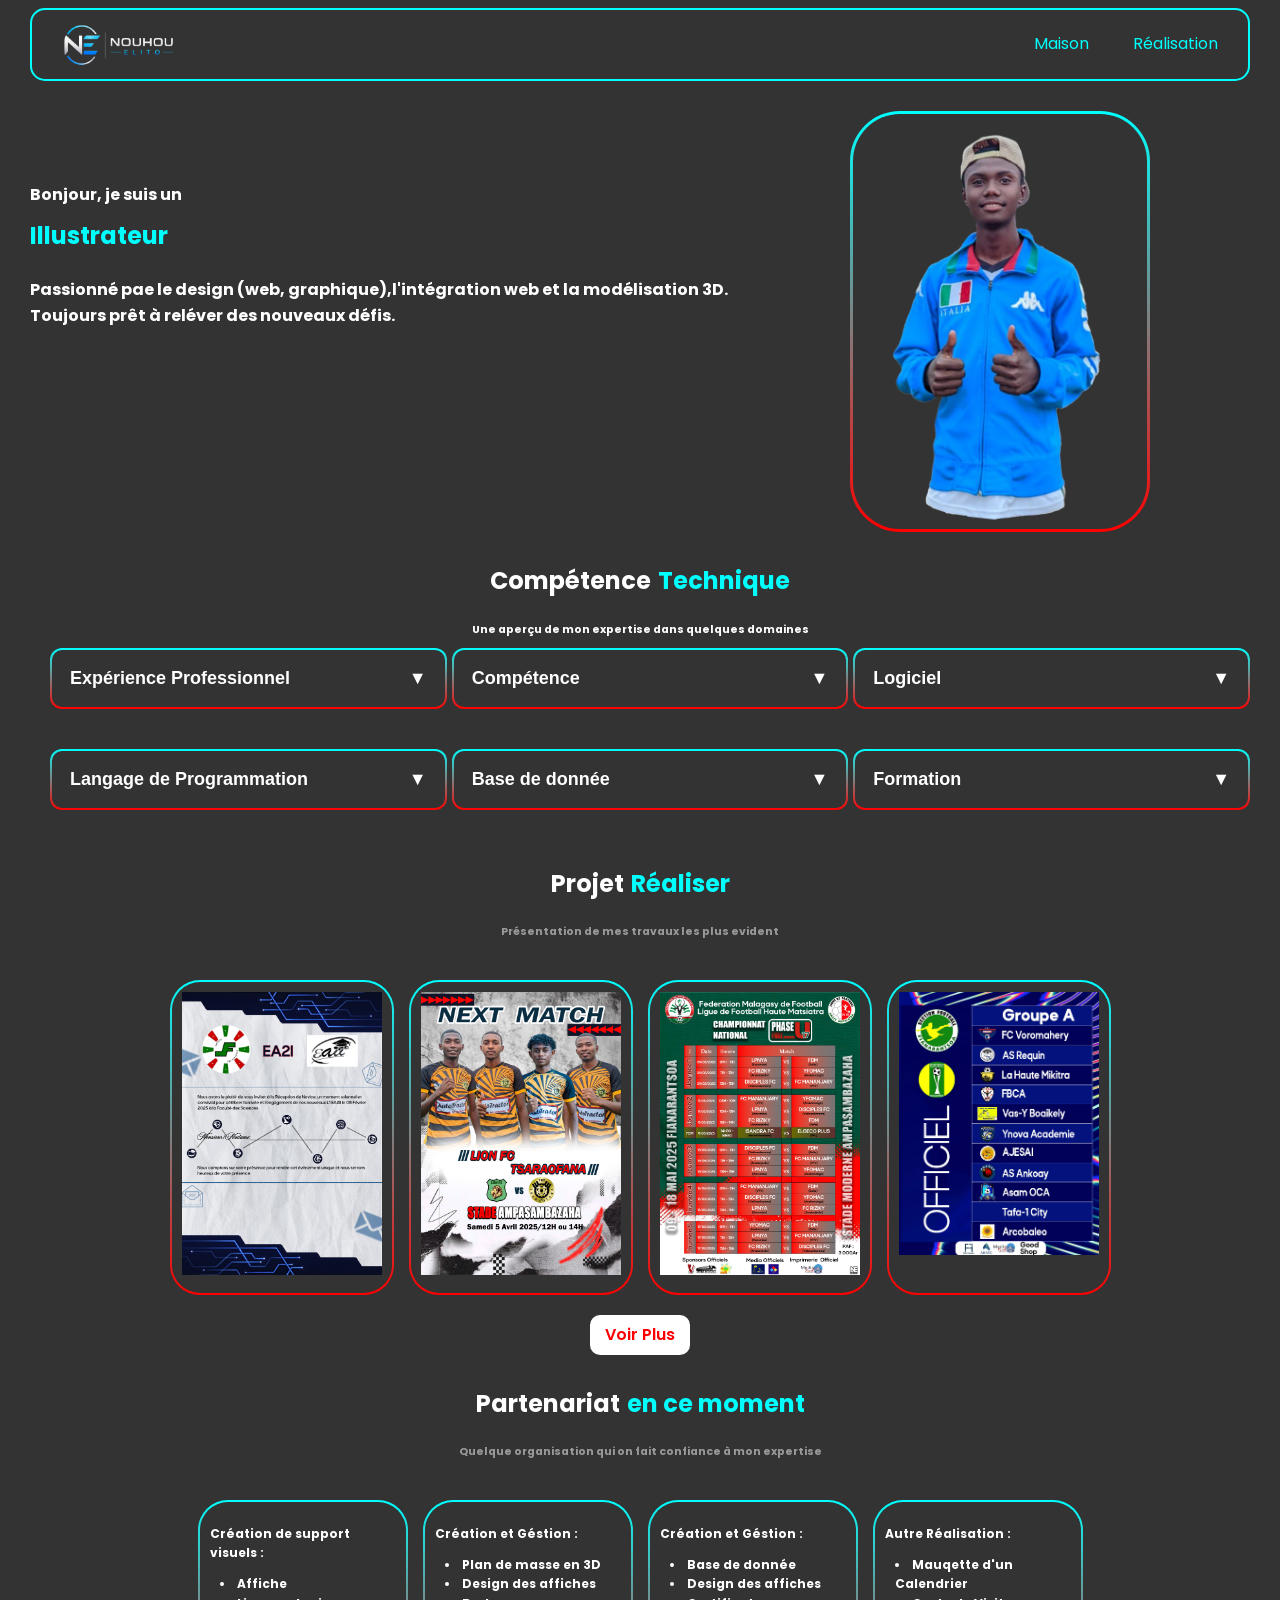
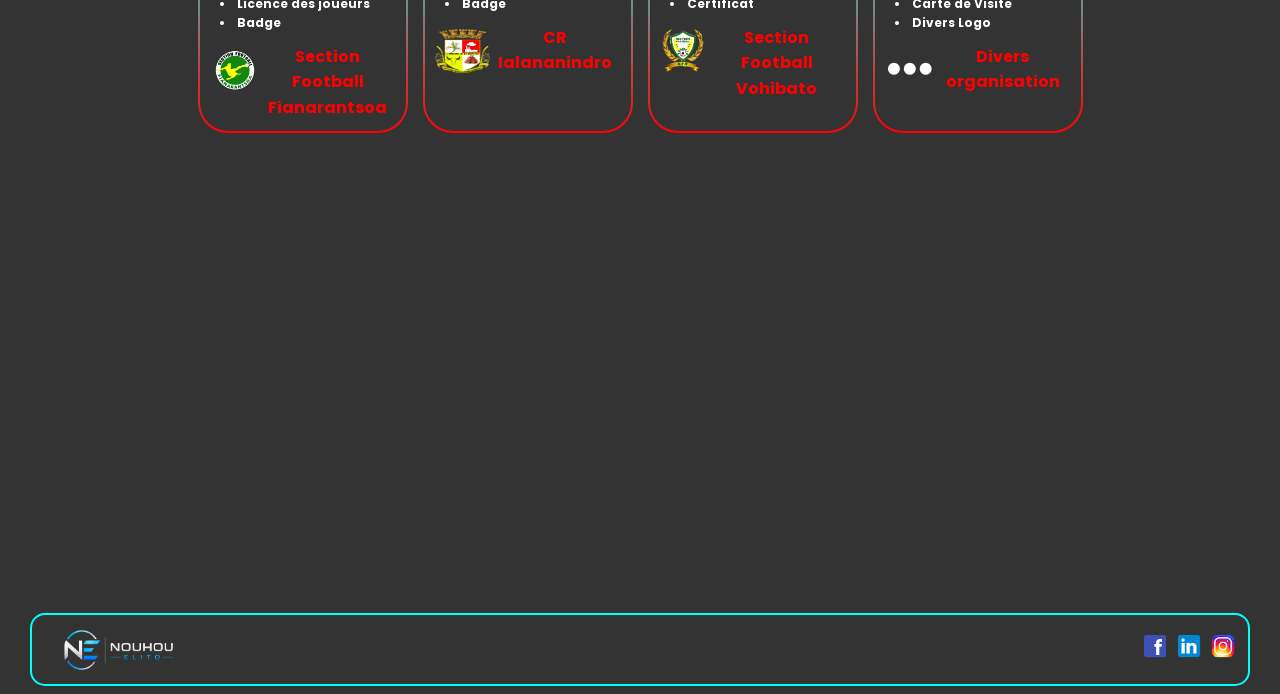
<file: index.html>
<!DOCTYPE html>
<html lang="en">
<head>
    <meta charset="UTF-8">
    <meta name="viewport" content="width=device-width, initial-scale=1.0">
    <title>Nouhou Elito</title>
    <link rel="stylesheet" href="style.css">
</head>
<body>
    <header>
    <img src="Sary/Nouhou.png" alt="Logo">

    <div class="menu" id="menu">
        ☰
    </div>

    <nav id="navbar">
        <a href="index.html">Maison</a>
        <a href="Réalisation.html">Réalisation</a>
    </nav>
</header>

    <section class="tete fade">
        <div>
            <h4>
        Bonjour, je suis un </h4> <h2> Illustrateur </h2>  <h4>Passionné pae le design (web, graphique),l'intégration
        web et la modélisation 3D.<br>Toujours prêt à reléver des nouveaux défis.
            </h4>
        </div>
        
    <img src="Sary/Elito.png" alt="Photo de moi">
    </section>

    <div class="titre fade">
        <H2>
            Compétence
        </H2>
        <h2 class="tec">
            Technique
        </h2>
    </div>

    <center>
        <h6 class="fade">
        Une aperçu de mon expertise dans quelques domaines
        </h6>

        <section class="titre1 fade">

            <article class="title">
                <button class="btn">
                    Expérience Professionnel <span>▼</span>
                </button>

                <div class="donnée">
                    <p>2025 : Designer de la section Football Fianarantsoa et Vohibato</p>
                    <p>2025 : Stagiaire en 3D</p>
                    <p>2024 : Stagiaire en Design Graphique</p>
                    <p>2023 : Formation Bureatique</p>
                </div>
            </article>

            <article class="title">
                <button class="btn">
                    Compétence <span>▼</span>
                </button>

                <div class="donnée">
                    <p>Design :</p>
                    <li>Graphique</li>
                    <li>Web</li>
                    <li>UI/UX</li>

                    <p>Web :</p>
                    <li>Intégration web</li>
                    <li>Conception de site web</li>

                    <p>3D et Audiovisuel :</p>
                    <li>Modélisation 3D</li>
                    <li>Montage Vidéo</li>
                </div>
            </article>

            <article class="title">
                <button class="btn">
                    Logiciel <span>▼</span>
                </button>

                <div class="donnée">
                    <p>Adobe :</p>
                    <li>Photoshop</li>
                    <li>XD</li>
                    <li>Première Pro</li>

                    <p>Outils :</p>
                    <li>Visual Studio Code</li>
                    <li>3Ds Max</li>
                    <li>WordPress</li>

                    <p>Bureatique :</p>
                    <li>Word</li>
                    <li>Excel</li>
                    <li>PowerPoint</li>
                </div>
            </article>

            <article class="title">
                <button class="btn">
                    Langage de Programmation <span>▼</span>
                </button>

                <div class="donnée">
                    <p>HTML : Avancé <br> Langage principal pour réalise un site</p>
                    <p>CSS : Avancé <br> Langage de mise en forme</p>
                    <p>JavaScript : Intermédiaire <br> Langage pour donner des interactivités</p>
                    <p>PHP : Intermédiaire <br> Langage pour Produire des pages dynamique</p>
                </div>
            </article>

            <article class="title">
                <button class="btn">
                    Base de donnée <span>▼</span>
                </button>

                <div class="donnée">
                    <p>MySQL : Utilisé pour échanger des informations avec des bases de donnée</p>

                    <p>MS Access : Utilisé dans les outils internes et la bureautique</p>
                </div>
            </article>

            <article class="title">
                <button class="btn">
                    Formation <span>▼</span>
                </button>

                <div class="donnée">
                    <p>2024-2025 : Diplomé de Licence en Communication Multimédia</p>

                    <p>2022-2023 : Première Année de Licence en Information Communication et Multimédia</p>

                    <p>2021-2022 : Baccalauréat Série D</p>
                </div>
            </article>

        </section>

        <div class="titre fade">
        <H2>
            Projet
        </H2>
        <h2 class="tec">
            Réaliser
        </h2>
        </div>
    
        <h6>
        Présentation de mes travaux les plus evident
        </h6>

        <table class="fade" cellspacing="15">
            <tr>
                <th><img src="Sary/Fac Science.jpg" alt=""></th>
                <th><img src="Sary/D1 J12.jpg" alt=""></th>
                <th><img src="Sary/Calendrier U17.jpg" alt=""></th>
                <th><img src="Sary/Poule A officiel.jpg" alt=""></th>
            </tr>
        </table>

        <div class="voir">
            <a href="Réalisation.html">Voir Plus </a>
        </div>

        <div class="titre fade">
        <H2>
            Partenariat
        </H2>
        <h2 class="tec">
            en ce moment
        </h2>
        </div>
    
     
        <h6>
        Quelque organisation qui on fait confiance à mon expertise
        </h6>

        <table class="fade" cellspacing="15">
            <tr>
                <th>
                    <p>Création de support visuels :
                        <li>Affiche</li>
                        <li>Licence des joueurs</li>
                        <li>Badge</li>
                    </p>
                    <h4> <img src="Sary/Logo section F1.png" alt="logo section">Section Football Fianarantsoa</h4>
                </th>
                <th>
                    <p>Création et Géstion :
                        <li>Plan de masse en 3D</li>
                        <li>Design des affiches</li>
                        <li>Badge</li>
                    </p>
                    <h4> <img src="Sary/Logo CR ialananindro.png" alt="logo CR">CR Ialananindro</h4>
                </th>
                <th>
                    <p>Création et Géstion :
                        <li>Base de donnée</li>
                        <li>Design des affiches</li>
                        <li>Certificat</li>
                    </p>
                    <h4> <img src="Sary/Logo Section Vohibaato.png" alt="logo CR">Section Football Vohibato</h4>
                </th>
                <th>
                    <p>Autre Réalisation :
                        <li>Mauqette d'un Calendrier</li>
                        <li>Carte de Visite</li>
                        <li>Divers Logo</li>
                    </p>
                    <h4> <img src="Sary/icons8_more_filled_50px.png" alt="logo CR">Divers organisation</h4>
                </th>
            </tr>
        </table>
    </center>

    <section class="animation fade">
        <article class="animation1">
            <div class="sary">
                <img src="Sary/Nouhou.png" alt="logo">
                <div class="text">Design Graphique</div>
            </div>

            <div class="sary">
                <img src="Sary/Nouhou.png" alt="logo">
                <div class="text">Modélisation 3D</div>
            </div>

            <div class="sary">
                <img src="Sary/Nouhou.png" alt="logo">
                <div class="text">Intégration Web</div>
            </div>

            <div class="sary">
                <img src="Sary/Nouhou.png" alt="logo">
                <div class="text">Design UI/UX, Maquettes</div>
            </div>
        </article>
    </section>

    <Section class="demi fade">
        <article>
            <h2>
                NOUHOU Elito
            </h2>
            <h3>Illustrateur</h3>
            Donner vie à vos création pour améliorer <br> 
            l'éxpérience numérique grâce à l'illustration
        </article>

        <article>
            <h2>
                INFORMATION
            </h2>
            <div class="loca">
                <img src="Sary/Localisation.png" alt="" width="40px" height="40px">
                Adresse <br>
                Fianarantsoa 301, Madagascar
            </div>
            <div class="loca">
    <img src="Sary/phone.png" alt="Téléphone" width="40" height="40">
    <strong>Tel :</strong><br>
    <a href="https://wa.me/261344531553" target="_blank">+261 34 45 315 53 / </a>
    <a href="tel:+261332658078">
        +261 33 26 580 78
    </a>
</div>

<div class="loca">
    <img src="Sary/email.png" alt="E-mail" width="40" height="40">
    <a href="mailto:nouhouelito@gmail.com">
        nouhouelito@gmail.com
    </a>
</div>
        </article>

        <article>
            <h2>
                Envoyez un message
            </h2>

            <div id="contact" class="mex">
                <form method="POST">
                    <div>
                        <input type="text" name="nom" placeholder="Votre nom" required>
                        <input type="email" name="email" placeholder="....@gmail.com" required>
                    </div>
                    <textarea name="message" placeholder="Message" required></textarea> <br>
                    <button>Envoyer</button>
                </form>
            </div>
        </article>
    </Section>
    
    <footer>
        <img src="Sary/Nouhou.png" alt="Logo" width="150px">
        <div>
            <a href="https://www.facebook.com/nouhou.elito" target="_blank"><img src="Sary/facebook.png" alt="Facebook"></a>
            <a href="https://www.linkedIn.com/in/nouhou-elito" target="_blank"><img src="Sary/link.png" alt="linkedIn"></a>
            <a href="https://www.Instagram.com/elitonouhou" target="_blank"><img src="Sary/insta.png" alt="Instagram"></a>
        </div>
    </footer>

    <script>

        // animation
        const faders = document.querySelectorAll('.fade');

        function showOnScroll() {
            faders.forEach(el => {
                const top = el.getBoundingClientRect().top;
                const windowHeight = window.innerHeight;

                if (top < windowHeight - 100) {
                    el.classList.add('visible');
                }
            });
        }

        window.addEventListener('scroll', showOnScroll);
        window.addEventListener('load', showOnScroll);


        // text
        const titre = document.querySelector("section.tete h2");

        if (titre) {
            const texte = titre.innerHTML;
            titre.innerHTML = "";

            let i = 0;

            function typing() {
                if (i < texte.length) {
                    titre.innerHTML += texte.charAt(i);
                    i++;
                    setTimeout(typing, 120);
                }
            }

            typing();
        }

            // menu
            const menuToggle = document.getElementById("menu");
            const navbar = document.getElementById("navbar");


            menuToggle.addEventListener("click", () => {
                navbar.classList.toggle("active");
            });

            document.querySelectorAll("#navbar a").forEach(link => {
                link.addEventListener("click", () => {
                    navbar.classList.remove("active");
                });
            });

            // accordéon compétence

const buttons = document.querySelectorAll(".btn");

buttons.forEach(btn => {

    btn.addEventListener("click", () => {

        const currentTitle = btn.parentElement;

        // ferme les autres
        document.querySelectorAll(".title").forEach(title => {

            if(title !== currentTitle){
                title.classList.remove("active");
            }

        });

        // ouvre le courant
        currentTitle.classList.toggle("active");

    });

});

    </script>

</body>
</html>
</file>
<file: style.css>
@import url('https://fonts.googleapis.com/css2?family=Poppins:wght@300;500;700&display=swap');

* {
    box-sizing: border-box;
    scroll-behavior: smooth;
}

body {
    font-family: 'Poppins', sans-serif;
    background: #333;
    color: white;
    line-height: 1.6;
    margin-left: 30px;
    margin-right: 30px;
}


header {
    display: flex;
    justify-content: space-between;
    background-color: #333;
    border: solid 2px aqua;
    align-items: center;
    padding: 10px;
    border-radius: 15px;
}

nav a {
    text-decoration: none;
    padding: 20px;
    margin-top: 20px;
    color: aqua;
}

nav a:hover {
    color: red;
}

h4 {
    margin-bottom: 10px;
    display: flex;
}


header img {
    width: 150px;
}

section.tete {
    display: flex;
    justify-content: space-between;
}

section.tete div {
    margin-top: 80px;
}

section.tete img {
    width: 300px;
    height: 100%;
    border: 3px solid transparent;
    background: 
    linear-gradient(#333, #333)padding-box,
    linear-gradient(aqua, red)border-box;
    margin-right: 100px;
    margin-top: 30px;
    border-radius: 50px;
    object-fit: cover;
}

section.tete h2 {
    color: aqua;
    margin: 0%;
}

.titre {
    display: flex;
    margin-top: 10px;
    justify-content: center;
    margin-bottom: 0px;
}

.tec {
    color: aqua;
    margin-left: 7px;
}
h6 {
    opacity: 0.5;
    margin: 0px;
}

th h4{
    color: red;
    margin: 0px;
}

th p {
    font-size: 12px;
    text-align: left;
}
table {
    margin-top: 20px;
    padding: 5px;
    overflow-x: auto;
}
tr {
    padding: 10px;
}

th {
    border: 2px solid transparent;
    background: 
    linear-gradient(#333, #333)padding-box,
    linear-gradient(aqua, red)border-box;
    border-radius: 30px;
    padding: 10px;
    width: 210px;
    vertical-align: top;
}

li {
    font-size: 12px;
    text-align: left;
    margin-left: 10px;
}

th img {
    width: 200px;
    height: auto;
} 

.voir {
    background: white;
    font-weight: 600;
    width: 100px;
    padding-top: 7px;
    height: 40px;
    border-radius: 10px;
}

.voir a {
    text-decoration: none;
    color: red;
}

h4 img {
    width: 60px;
    height: 50px;
}

.demi h2 {
    color: aqua;
}

.demi {
    display: flex;
    justify-content: space-between;
    
}

.loca {
    display: flex;
    background: rgb(95, 95, 95);
    width: 400px;
    text-align: left;
    border-radius: 15px;
    margin-top: 20px;
}

.loca img {
    margin-left: 5px;
    margin-right: 5px;
    padding-top: 5px;
}

.loca a {
    color: inherit;
    text-decoration: none;
}

.loca a:hover {
    color: red; /* Choisis la couleur que tu souhaites */
    text-decoration: underline;
}

input {
    width: 300px;
    height: 55px;
    font-size: 18px;
    margin-bottom: 23px;
    border-radius: 15px;
    background: rgb(95, 95, 95);
    color: white;
}
textarea {
    width: 600px;
    height: 80px    ;
    font-size: 18px;
    border-radius: 15px;
    padding: 5px;
    background: rgb(95, 95, 95);
    color: white;
}

button {
    background-color: aqua;
    color: white;
    align-items: center;
    font-weight: 700;
    font-size: 20px;
    border-radius: 10px;
    margin-top: 10px;
}

footer {
    display: flex;
    justify-content: space-between;
    background-color: #333;
    border: solid 2px aqua;
    align-items: center;
    padding: 10px;
    border-radius: 15px;
    margin-top: 20px;
}

footer div img {
    width: 30px;
}

/* ===== ANIMATION SCROLL ===== */
.fade {
    opacity: 0;
    transform: translateY(40px);
    transition: all 0.8s ease;
}

.fade.visible {
    opacity: 1;
    transform: translateY(0);
}

.menu{
    display: none;
}

.animation {
    width: 100%;
    overflow: hidden;
    position: relative;
    height: 80px;
}

.animation1 {
    display: flex;
    width: max-content;
    animation: scroll 30s linear infinite;
}

.sary {
    display: flex;
    align-items: center;
    gap: 15px;
    margin-right: 60px;
}

.sary img {
    width: 100px;
    height: 100px;
    object-fit: contain;
}

.text {
    font-size: 1rem;
    background: linear-gradient(aqua, red);
    border-radius: 15px;
    padding: 5px;
    width: 250px;
    text-align: center;
    font-weight: 600;
}

@keyframes scroll {
    0% {
        transform: translateX(0);
    }
    100% {
        transform: translateX(-30%);
    }
}

/* COMPETENCE ACCORDEON */

.titre1.fade{
    width: 100%;
    max-width: 1200px;
    margin: auto;

    display: grid;
    grid-template-columns: repeat(3, 1fr);
    gap: 5px;
}

.title{
    margin-bottom: 15px;
}

.btn{
    width: 100%;
    min-height: 60px;
    color: white;
    border: 2px solid transparent;
    background:
    linear-gradient(#333, #333) padding-box,
    linear-gradient(aqua, red) border-box;
    padding: 18px;
    border-radius: 12px;
    margin: 10px;
    font-size: 18px;
    font-weight: 600;
    cursor: pointer;
    display: flex;
    justify-content: space-between;
    align-items: center;
    transition: 0.8s;
}

.btn:hover{
    background: aqua;
    color: #222;
    transform: translateY(-5px);
}

.donnée{
    display: none;
    background: rgb(70,70,70);
    padding: 20px;
    border-radius: 12px;
    margin-top: 8px;
    margin-left: 25px;
    text-align: left;
    animation: fadeDown 0.8s ease;
}

h3 {
    color: red;
}

.donnée p{
    margin-top: 10px;
}

.donnée li{
    margin-left: 20px;
}

.title.active .donnée{
    display: block;
}

.title.active span{
    transform: rotate(180deg);
}

.btn span{
    transition: 0.8s;
}

@keyframes fadeDown{
    from{
        opacity: 0;
        transform: translateY(-10px);
    }

    to{
        opacity: 1;
        transform: translateY(0);
    }
}

/* TABLETTE */

@media (max-width: 900px){

    .titre1.fade{
        grid-template-columns: repeat(2, 1fr);
    }

}

/* MOBILE */

@media (max-width: 600px){

    .titre1.fade{
        grid-template-columns: 1fr;
    }

    .btn{
        width: 300px;
        margin: 5px;
    }

    .donnée{
        width: 300px;
    }

}

/* RESPONSIVE TABLETTE */
@media (max-width: 1024px) {

    section.tete {
        flex-direction: column;
        align-items: center;
        text-align: center;
    }

    section.tete img {
        margin: 20px 0;
        width: 250px;
    }

    .demi {
        flex-direction: column;
        align-items: center;
    }

    textarea {
        width: 100%;
    }
}

/* RESPONSIVE MOBILE  */
@media (max-width: 600px) {

    body {
        margin: 10px;
    }

    table {
        display: block;
        overflow-x: auto;
        margin-left: 60px;
    }

    th {
        min-width: 250px;
    }

    input {
        width: 80%;
    }

    textarea {
        width: 80%;
    }

    section.tete div {
        margin-top: 30px;
    }

    .demi {
        text-align: center;
    }
}

@media (max-width: 900px) {

    table.fade {
        display: block;
        width: 80%;
    }

    table.fade tr {
        display: flex;
        flex-direction: column;
        gap: 15px;
    }

    table.fade th {
        width: 80%;
        display: block;
    }
}

/* header */
@media (max-width: 768px){


    header{
        display: flex;
        justify-content: space-between;
        align-items: center;
        padding: 12px 15px;
        position: relative;
        z-index: 1000;
    }

    header img{
        width: 100px;
    }
    
    .menu {
        display: flex;
        justify-content: center;
        align-items: center;
        width: 45px;
        height: 45px;
        font-size: 28px;
        color: aqua;
        cursor: pointer;
    }

    nav{
        display: none;
        flex-direction: column;

        position: absolute;
        top: 75px;
        left: 0;

        width: 100%;

        background: #222;

        border: 2px solid aqua;
        border-radius: 15px;

        padding: 10px 0;
    }

    nav.active{
        display: flex;
    }

    nav a{
        padding: 15px;
        margin: 0;
        text-align: center;
    }


    section.tete div{
        margin-top: 30px;
    }
}
</file>
